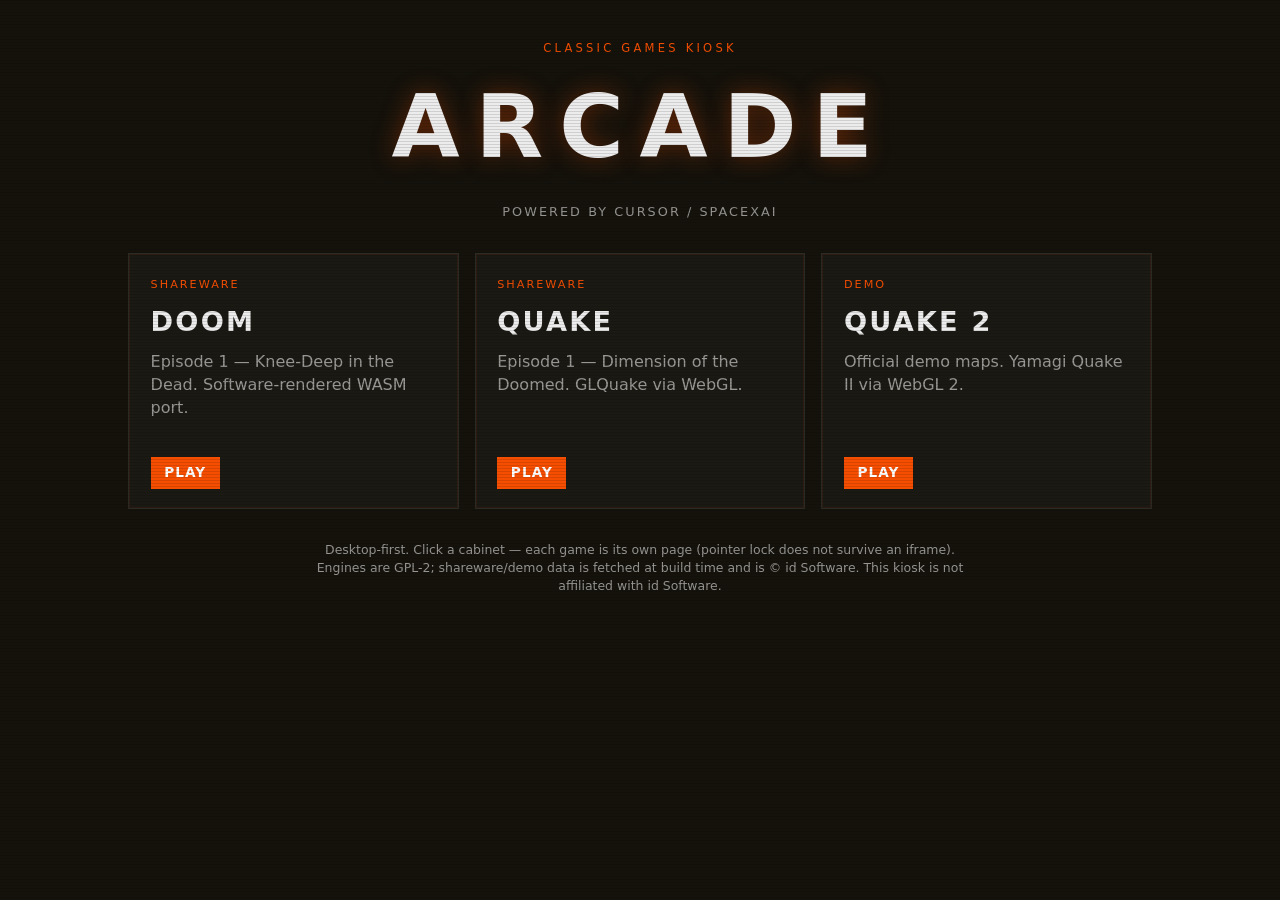
<file: apps/launcher/index.html>
<!DOCTYPE html>
<html lang="en">
  <head>
    <meta charset="utf-8" />
    <meta name="viewport" content="width=device-width, initial-scale=1" />
    <title>Arcade — Powered by Cursor / SpaceXAI</title>
    <link rel="icon" href="data:," />
    <link rel="stylesheet" href="styles.css" />
  </head>
  <body>
    <div class="crt" aria-hidden="true"></div>
    <header class="mast">
      <p class="eyebrow">Classic games kiosk</p>
      <h1>Arcade</h1>
      <p class="powered">Powered by Cursor / SpaceXAI</p>
    </header>
    <main class="grid">
      <a class="tile" href="doom/">
        <span class="tag">Shareware</span>
        <h2>Doom</h2>
        <p>Episode 1 — Knee-Deep in the Dead. Software-rendered WASM port.</p>
        <span class="go">Play</span>
      </a>
      <a class="tile" href="quake/">
        <span class="tag">Shareware</span>
        <h2>Quake</h2>
        <p>Episode 1 — Dimension of the Doomed. GLQuake via WebGL.</p>
        <span class="go">Play</span>
      </a>
      <a class="tile" href="quake2/">
        <span class="tag">Demo</span>
        <h2>Quake 2</h2>
        <p>Official demo maps. Yamagi Quake II via WebGL 2.</p>
        <span class="go">Play</span>
      </a>
    </main>
    <footer>
      Desktop-first. Click a cabinet — each game is its own page (pointer lock
      does not survive an iframe). Engines are GPL-2; shareware/demo data is
      fetched at build time and is © id Software. This kiosk is not affiliated
      with id Software.
    </footer>
  </body>
</html>
</file>
<file: apps/launcher/styles.css>
:root {
  --bg: #14120b;
  --fg: #edecec;
  --muted: rgba(237, 236, 236, 0.6);
  --card: #1b1913;
  --card-02: #201e18;
  --accent: #f54e00;
}

* {
  box-sizing: border-box;
}

html,
body {
  margin: 0;
  min-height: 100%;
  background: var(--bg);
  color: var(--fg);
  font: 16px/1.45 ui-sans-serif, system-ui, sans-serif;
}

body {
  min-height: 100vh;
  display: flex;
  flex-direction: column;
  align-items: center;
  padding: 2.5rem 1.25rem 2rem;
  gap: 2rem;
  position: relative;
  overflow-x: hidden;
}

.crt {
  pointer-events: none;
  position: fixed;
  inset: 0;
  z-index: 5;
  background: repeating-linear-gradient(
    to bottom,
    rgba(0, 0, 0, 0.12) 0px,
    rgba(0, 0, 0, 0.12) 1px,
    transparent 1px,
    transparent 3px
  );
  mix-blend-mode: multiply;
}

.mast {
  text-align: center;
  z-index: 1;
}

.eyebrow {
  margin: 0;
  color: var(--accent);
  letter-spacing: 0.28em;
  text-transform: uppercase;
  font-size: 0.72rem;
}

.mast h1 {
  margin: 0.4rem 0 0;
  font-size: clamp(3rem, 8vw, 5.5rem);
  letter-spacing: 0.18em;
  text-transform: uppercase;
  font-weight: 700;
  text-shadow: 0 0 24px rgba(245, 78, 0, 0.35);
}

.powered {
  margin: 0.75rem 0 0;
  color: var(--muted);
  letter-spacing: 0.16em;
  text-transform: uppercase;
  font-size: 0.8rem;
}

.grid {
  z-index: 1;
  width: min(64rem, 100%);
  display: grid;
  grid-template-columns: repeat(3, 1fr);
  gap: 1rem;
}

.tile {
  background: var(--card);
  color: inherit;
  text-decoration: none;
  padding: 1.4rem 1.35rem 1.2rem;
  display: flex;
  flex-direction: column;
  gap: 0.55rem;
  border: 1px solid rgba(237, 236, 236, 0.08);
  box-shadow: inset 0 0 0 1px rgba(245, 78, 0, 0.08);
  min-height: 16rem;
  transition: border-color 120ms ease, transform 120ms ease;
}

.tile:hover,
.tile:focus-visible {
  border-color: var(--accent);
  transform: translateY(-2px);
  outline: none;
}

.tag {
  color: var(--accent);
  font-size: 0.7rem;
  letter-spacing: 0.18em;
  text-transform: uppercase;
}

.tile h2 {
  margin: 0;
  font-size: 1.7rem;
  letter-spacing: 0.08em;
  text-transform: uppercase;
}

.tile p {
  margin: 0;
  color: var(--muted);
  flex: 1;
}

.go {
  align-self: flex-start;
  background: var(--accent);
  color: #fff;
  padding: 0.4rem 0.85rem;
  font-weight: 600;
  font-size: 0.85rem;
  letter-spacing: 0.08em;
  text-transform: uppercase;
}

footer {
  z-index: 1;
  color: var(--muted);
  font-size: 0.78rem;
  max-width: 42rem;
  text-align: center;
}

@media (max-width: 800px) {
  .grid {
    grid-template-columns: 1fr;
  }
}
</file>
